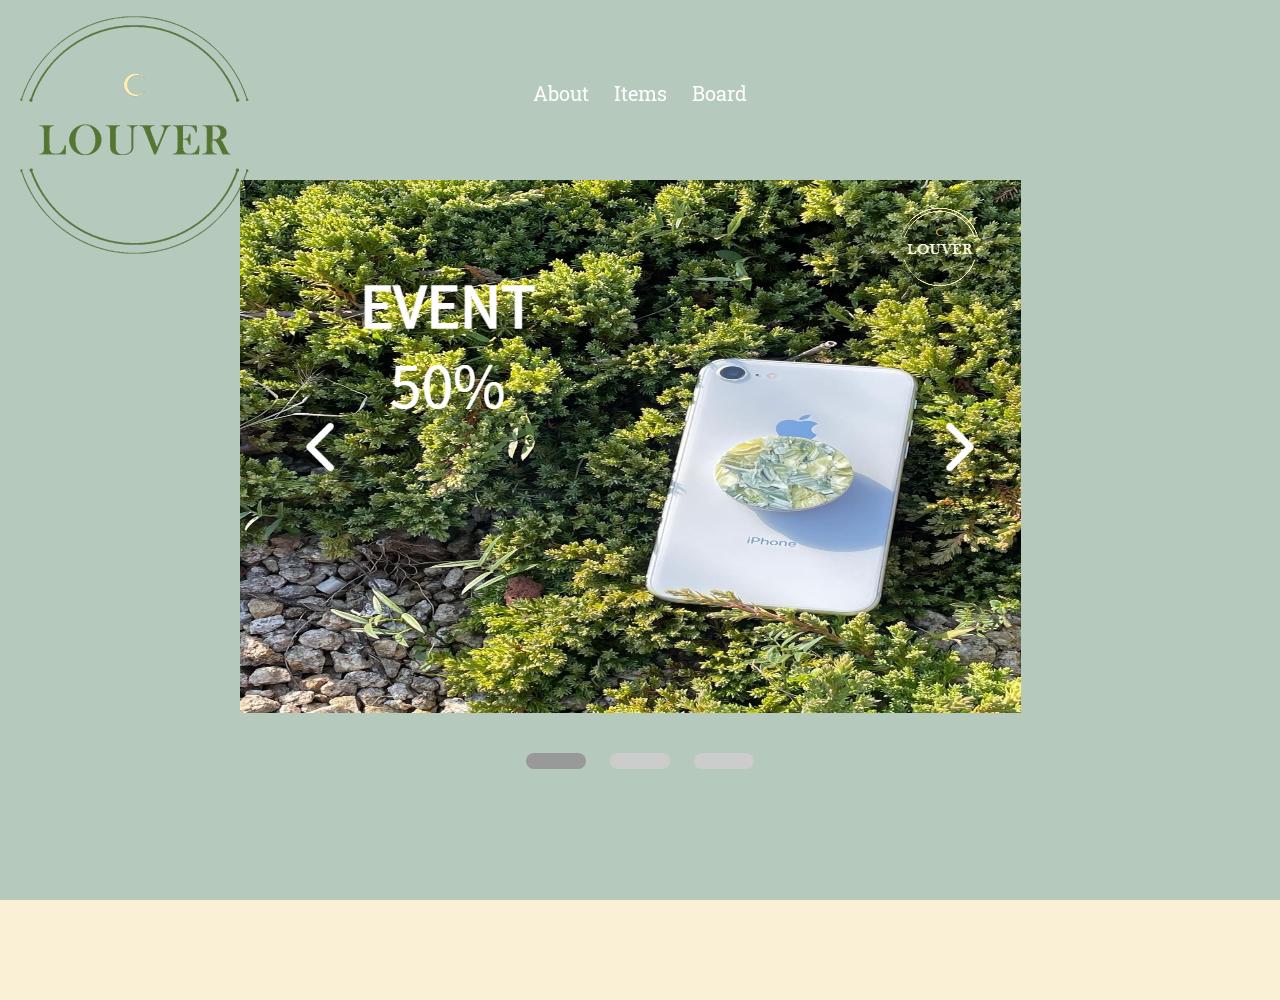
<file: index.html>
<!DOCTYPE html>
<html lang="en">
<head>
    <meta charset="UTF-8">
    <meta http-equiv="X-UA-Compatible" content="IE=edge">
    <meta name="viewport" content="width=device-width, initial-scale=1.0">
    <title>김진희 과제</title>
    <link rel = "stylesheet" href = "./css/main.css">
    <link rel = "stylesheet" href = "./css/scroll.css">
    <style>
        @import url('https://fonts.googleapis.com/css2?family=Roboto+Slab&display=swap');
    </style>
    <link href="https://fonts.googleapis.com/css2?family=Do+Hyeon&family=Nanum+Myeongjo&family=Stylish&display=swap" rel="stylesheet">
</head>
<body>

    <div id="container">
        <header id = "header"> 
            <nav class ="menu">
                <div class="container">
                    <a href="./mainpage.html">
                        <img class = "logo" src="./img/logo.png">
                    </a>
                </div>
                <ul>
                    <li><a href="aboutpage.html" <b>About</b></a></li>
                    <li><a href="itempage.html" <b>Items</b></a></li>
                    <li><a href="boardpage.html" <b>Board</b></a></li>
                </ul>
            </nav>
        </header>
    <div class="list">
        <div class="section">
            <input type="radio" name="slide" id="slide01" checked>
            <input type="radio" name="slide" id="slide02">
            <input type="radio" name="slide" id="slide03">
            <div class="slidewrap">
                <ul class="slidelist">
                    <!-- 슬라이드 영역 -->
                    <li class="slideitem">
                        <img hegith = 400px; src="./img/slide01.png"/>
                    </li>
                    <li class="slideitem">
                        <img src="./img/slide02.png"/>
                    </li>
                    <li class="slideitem">
                        <img src="./img/slide03.png"/>
                    </li class="slideitem">
        
                    <!-- 좌,우 슬라이드 버튼 -->
                    <div class="slide-control">
                        <div>
                            <label for="slide03" class="left"></label>
                            <label for="slide02" class="right"></label>
                        </div>
                        <div>
                            <label for="slide01" class="left"></label>
                            <label for="slide03" class="right"></label>
                        </div>
                        <div>
                            <label for="slide02" class="left"></label>
                            <label for="slide01" class="right"></label>
                        </div>
                    </div>
        
                </ul>
                <!-- 페이징 -->
                <ul class="slide-pagelist">
                    <li><label for="slide01"></label></li>
                    <li><label for="slide02"></label></li>
                    <li><label for="slide03"></label></li>
                </ul>
            </div>
        
            
        </div>
    </div>
    
    
    <div class="list" heigth =80vh>
        <div class="three">
                <div class="notice" style="padding-top:20px;padding-left: 280px;">
                        <a href="./detailpage.html">
                            <div class="title">[공지] 서비스 점검 안내</div><br>
                        </a>
                        <div class="content">서비스 점검으로 인해 6월 15일(화) 오후 1시부터 3시까지 일시적으로 서비스가 중단될 예정입니다. 양해해 주시기 바랍니다.</div>
                </div>
            <div class = "favorites">
                <div class="lists">
                    <img class = "list_img" src="./img/001.png" alt="">
                    <p class = "list_text"> flower</p>
                </div>
                <div class="lists">
                    <img class = "list_img" src="./img/002.png" alt="">
                    <p class = "list_text"> basic</p>
                </div>

                <div class="lists">
                    <img class = "list_img" src="./img/003.png" alt="">
                    <p class = "list_text"> heart</p>
                </div>

                <div class="lists">
                    <img class = "list_img" src="./img/004.png" alt="">
                    <p class = "list_text"> 3종 포함 루버 그립톡!</p>
                </div>
            </div>
        </div>
    </div>
    <footer>
        <ul class="social-icons">
            <li><a href="https://blog.naver.com/louver_grip"><img src="./img/blog.png" style="width:30px; height:30px; "><i class="fab fa-facebook-f"></i></a></li>
            <li><a href="https://instagram.com/louver_official?igshid=MzRlODBiNWFlZA=="><img src="./img/instagram.png" style="width:30px; height:30px; "><i class="fab fa-facebook-f"></i></a></li>
            <li><a href="https://youtube.com/shorts/AHzmXZE8-d0?feature=share"><img src="./img/youtube.png" style="width:30px; height:25px; "><i class="fab fa-facebook-f"></i></a></li>
        </ul>
        <div class="footer-message">대표 : 김진희 | 개인정보관리책임자 : 김진희 | 사업자번호 : 225-87-01399 |</div>
        <div class="footer-message">통신판매업 신고번호 : 2023-충남천안-1251 | ADDRESS: 충청남도 천안시 서북구 한들 2로 88 103동 1903호</div>
        <div class="footer-message">TEL: 010-40563-803 | E-MAIL : khh001206@naver.com</div>
    </footer>
</div>
</body>
</file>
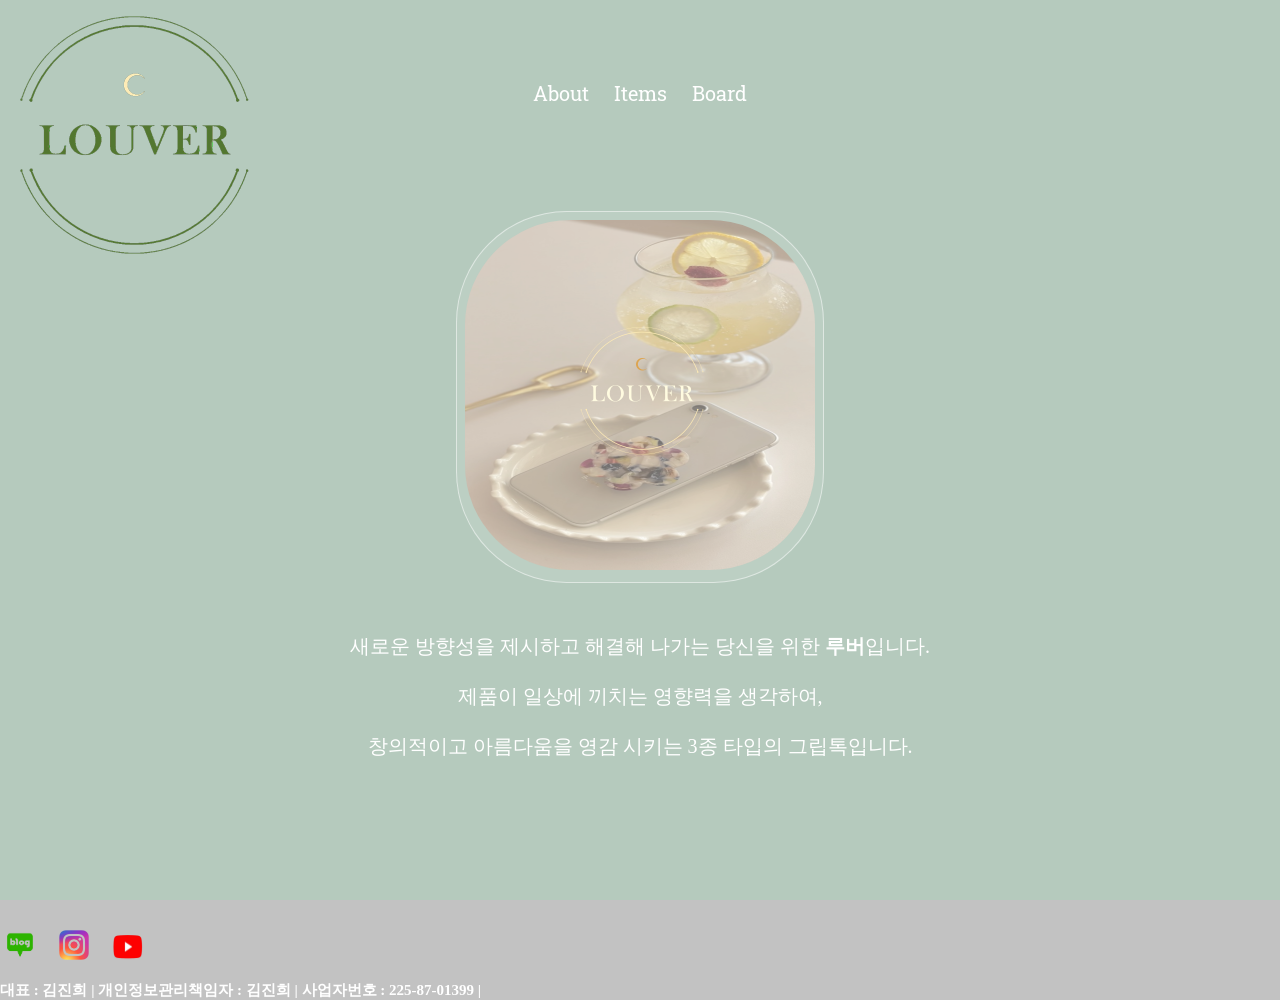
<file: aboutpage.html>
<!DOCTYPE html>
<html lang="en">
<head>
    <meta charset="UTF-8">
    <meta http-equiv="X-UA-Compatible" content="IE=edge">
    <meta name="viewport" content="width=device-width, initial-scale=1.0">
    <title>김진희 과제</title>
    <link rel = "stylesheet" href = "./css/main.css">
    <link rel = "stylesheet" href = "./css/scroll.css">
    <style>
        @import url('https://fonts.googleapis.com/css2?family=Roboto+Slab&display=swap');
    </style>
    <link href="https://fonts.googleapis.com/css2?family=Do+Hyeon&family=Nanum+Myeongjo&family=Stylish&display=swap" rel="stylesheet">
</head> 
<body>

    <div id="container">
        <header id = "header"> 
            <nav class ="menu">
                <div class="container">
                    <a href="./mainpage.html">
                        <img class = "logo" src="./img/logo.png">
                    </a>
                </div>
                <ul>
                    <li><a href="aboutpage.html" <b>About</b></a></li>
                    <li><a href="itempage.html" <b>Items</b></a></li>
                    <li><a href="boardpage.html" <b>Board</b></a></li>
                </ul>
            </nav>
        </header>

    <div class="list">
        <div class="one">
            <span class="profile"><img src="./img/louver.png" width="350px;" height="350px" alt=""/></span> 
            <h3>새로운 방향성을 제시하고 해결해 나가는 당신을 위한 <strong>루버</strong>입니다.<br><br>제품이 일상에 끼치는 영향력을 생각하여,<br><br>창의적이고 아름다움을 영감 시키는 3종 타입의 그립톡입니다.</h3>
        </div>
    </div>
    <footer>
        <ul class="social-icons">
            <li><a href="https://blog.naver.com/louver_grip"><img src="./img/blog.png" style="width:30px; height:30px; "><i class="fab fa-facebook-f"></i></a></li>
            <li><a href="https://instagram.com/louver_official?igshid=MzRlODBiNWFlZA=="><img src="./img/instagram.png" style="width:30px; height:30px; "><i class="fab fa-facebook-f"></i></a></li>
            <li><a href="https://youtube.com/shorts/AHzmXZE8-d0?feature=share"><img src="./img/youtube.png" style="width:30px; height:25px; "><i class="fab fa-facebook-f"></i></a></li>
        </ul>
        <div class="footer-message">대표 : 김진희 | 개인정보관리책임자 : 김진희 | 사업자번호 : 225-87-01399 |</div>
        <div class="footer-message">통신판매업 신고번호 : 2023-충남천안-1251 | ADDRESS: 충청남도 천안시 서북구 한들 2로 88 103동 1903호</div>
        <div class="footer-message">TEL: 010-40563-803 | E-MAIL : khh001206@naver.com</div>
    </footer>
    </div>
</body>
</html>
</file>
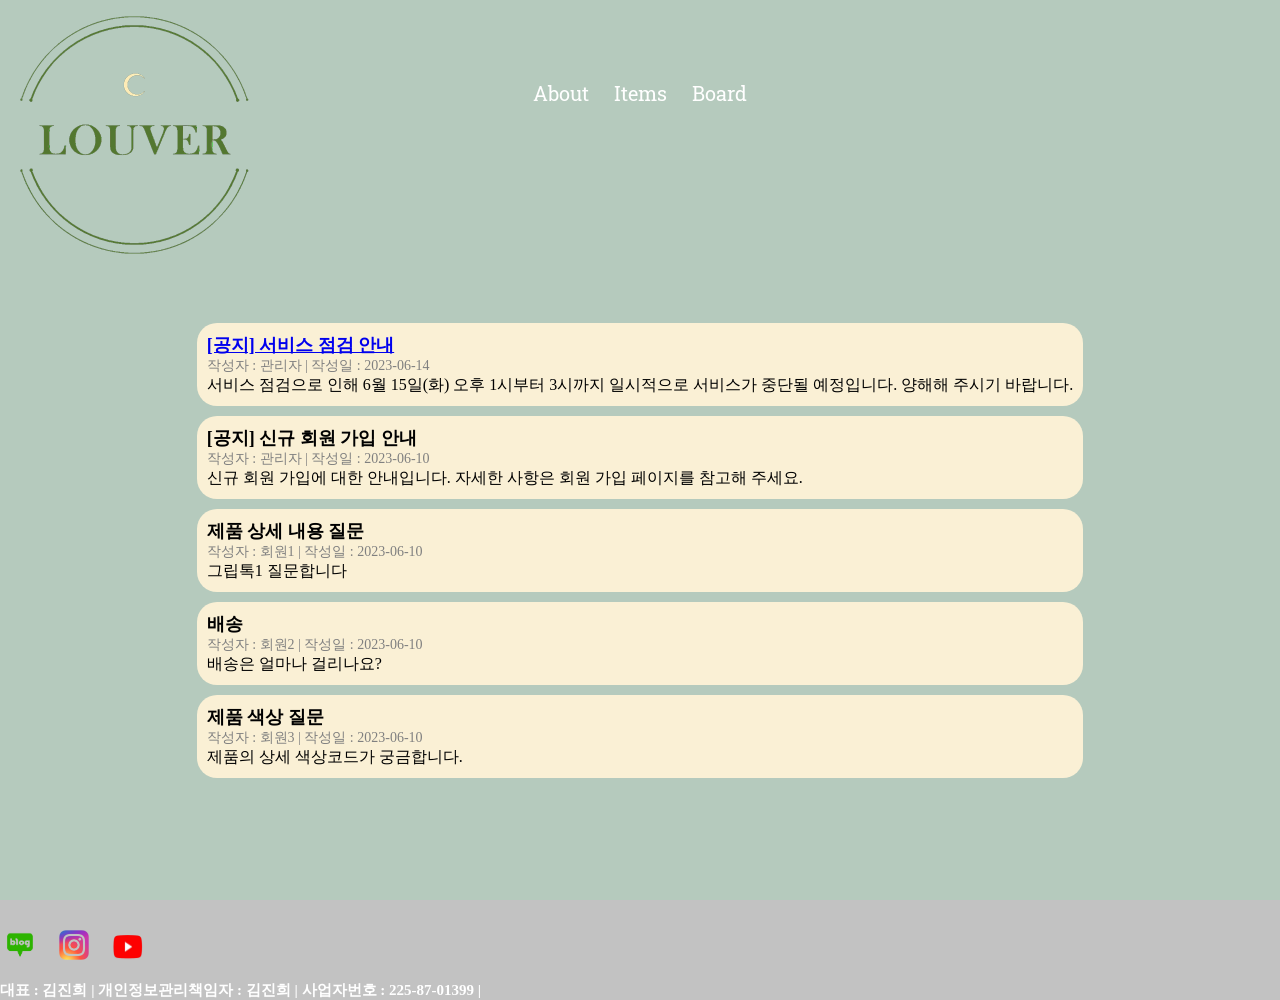
<file: boardpage.html>
<!DOCTYPE html>
<html lang="en">
<head>
    <meta charset="UTF-8">
    <meta http-equiv="X-UA-Compatible" content="IE=edge">
    <meta name="viewport" content="width=device-width, initial-scale=1.0">
    <title>김진희 과제</title>
    <link rel = "stylesheet" href = "./css/main.css">
    <link rel = "stylesheet" href = "./css/scroll.css">
    <style>
        @import url('https://fonts.googleapis.com/css2?family=Roboto+Slab&display=swap');
    </style>
    <link href="https://fonts.googleapis.com/css2?family=Do+Hyeon&family=Nanum+Myeongjo&family=Stylish&display=swap" rel="stylesheet">
</head>
<body>

    <div id="container">
        <header id = "header"> 
            <nav class ="menu">
                <div class="container">
                    <a href="./mainpage.html">
                        <img class = "logo" src="./img/logo.png">
                    </a>
                </div>
                <ul>
                    <li><a href="aboutpage.html" <b>About</b></a></li>
                    <li><a href="itempage.html" <b>Items</b></a></li>
                    <li><a href="boardpage.html" <b>Board</b></a></li>
                </ul>
            </nav>
        </header>
    <div class="list">
        <div class ="blist">
            <div class="blists">
                <div class="notice">
                        <a href="./detailpage.html">
                            <div class="title">[공지] 서비스 점검 안내</div>
                        </a>
                        <div class="meta">작성자 :  관리자  |  작성일 :  2023-06-14</div>
                        <div class="content">서비스 점검으로 인해 6월 15일(화) 오후 1시부터 3시까지 일시적으로 서비스가 중단될 예정입니다. 양해해 주시기 바랍니다.</div>
                </div>
                <div class="notice">
                    <div class="title">[공지] 신규 회원 가입 안내</div>
                    <div class="meta">작성자 :  관리자  |  작성일 :  2023-06-10</div>
                    <div class="content">신규 회원 가입에 대한 안내입니다. 자세한 사항은 회원 가입 페이지를 참고해 주세요.</div>
                </div>
                <div class="notice">
                    <div class="title">제품 상세 내용 질문</div>
                    <div class="meta">작성자 :  회원1  |  작성일 :  2023-06-10</div>
                    <div class="content">그립톡1 질문합니다</div>
                </div>
                <div class="notice">
                    <div class="title">배송</div>
                    <div class="meta">작성자 :  회원2  |  작성일 :  2023-06-10</div>
                    <div class="content">배송은 얼마나 걸리나요?</div>
                </div>
                <div class="notice">
                    <div class="title">제품 색상 질문</div>
                    <div class="meta">작성자 :  회원3  |  작성일 :  2023-06-10</div>
                    <div class="content">제품의 상세 색상코드가 궁금합니다.</div>
                </div>
            </div>
    </div>
    </div>
    <footer>
        <ul class="social-icons">
            <li><a href="https://blog.naver.com/louver_grip"><img src="./img/blog.png" style="width:30px; height:30px; "><i class="fab fa-facebook-f"></i></a></li>
            <li><a href="https://instagram.com/louver_official?igshid=MzRlODBiNWFlZA=="><img src="./img/instagram.png" style="width:30px; height:30px; "><i class="fab fa-facebook-f"></i></a></li>
            <li><a href="https://youtube.com/shorts/AHzmXZE8-d0?feature=share"><img src="./img/youtube.png" style="width:30px; height:25px; "><i class="fab fa-facebook-f"></i></a></li>
        </ul>
        <div class="footer-message">대표 : 김진희 | 개인정보관리책임자 : 김진희 | 사업자번호 : 225-87-01399 |</div>
        <div class="footer-message">통신판매업 신고번호 : 2023-충남천안-1251 | ADDRESS: 충청남도 천안시 서북구 한들 2로 88 103동 1903호</div>
        <div class="footer-message">TEL: 010-40563-803 | E-MAIL : khh001206@naver.com</div>
    </footer>
</body>
</html>
</file>
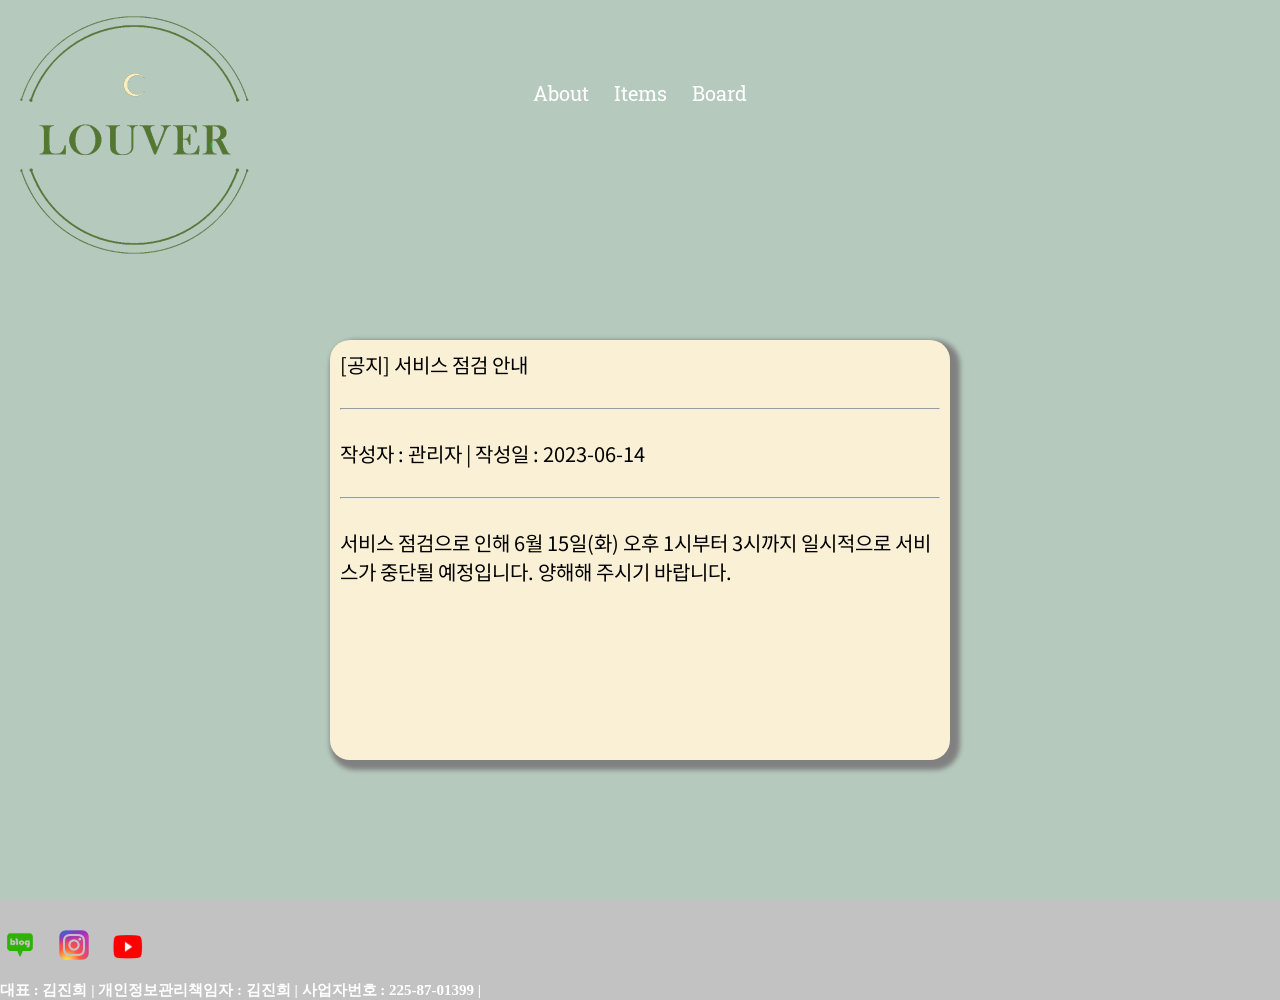
<file: detailpage.html>
<!DOCTYPE html>
<html lang="en">
<head>
    <meta charset="UTF-8">
    <meta http-equiv="X-UA-Compatible" content="IE=edge">
    <meta name="viewport" content="width=device-width, initial-scale=1.0">
    <title>김진희 과제</title>
    <link rel = "stylesheet" href = "./css/main.css">
    <link rel = "stylesheet" href = "./css/scroll.css">
    <style>
        @import url('https://fonts.googleapis.com/css2?family=Roboto+Slab&display=swap');
        @import url('https://fonts.googleapis.com/css2?family=Noto+Sans+KR:wght@100;300;400;500;700;900&display=swap');
    </style>
    </head>
<body>

    <div id="container">
        <header id = "header"> 
            <nav class ="menu">
                <div class="container">
                    <a href="./mainpage.html">
                        <img class = "logo" src="./img/logo.png">
                    </a>
                </div>
                <ul>
                    <li><a href="aboutpage.html" <b>About</b></a></li>
                    <li><a href="itempage.html" <b>Items</b></a></li>
                    <li><a href="boardpage.html" <b>Board</b></a></li>
                </ul>
            </nav>
        </header>
    <div class="list">
        <div class ="blist">
                <div class="detail">
                    <div class="title">[공지] 서비스 점검 안내</div>
                    <br><hr><br>
                    <div class="meta">작성자 :  관리자  |  작성일 :  2023-06-14</div>
                    <br><hr><br>
                    <div class="content">서비스 점검으로 인해 6월 15일(화) 오후 1시부터 3시까지 일시적으로 서비스가 중단될 예정입니다. 양해해 주시기 바랍니다.</div>
                </div>
    </div>
    </div>
    <footer>
        <ul class="social-icons">
            <li><a href="https://blog.naver.com/louver_grip"><img src="./img/blog.png" style="width:30px; height:30px; "><i class="fab fa-facebook-f"></i></a></li>
            <li><a href="https://instagram.com/louver_official?igshid=MzRlODBiNWFlZA=="><img src="./img/instagram.png" style="width:30px; height:30px; "><i class="fab fa-facebook-f"></i></a></li>
            <li><a href="https://youtube.com/shorts/AHzmXZE8-d0?feature=share"><img src="./img/youtube.png" style="width:30px; height:25px; "><i class="fab fa-facebook-f"></i></a></li>
        </ul>
        <div class="footer-message">대표 : 김진희 | 개인정보관리책임자 : 김진희 | 사업자번호 : 225-87-01399 |</div>
        <div class="footer-message">통신판매업 신고번호 : 2023-충남천안-1251 | ADDRESS: 충청남도 천안시 서북구 한들 2로 88 103동 1903호</div>
        <div class="footer-message">TEL: 010-40563-803 | E-MAIL : khh001206@naver.com</div>
    </footer>
</body>
</html>
</file>
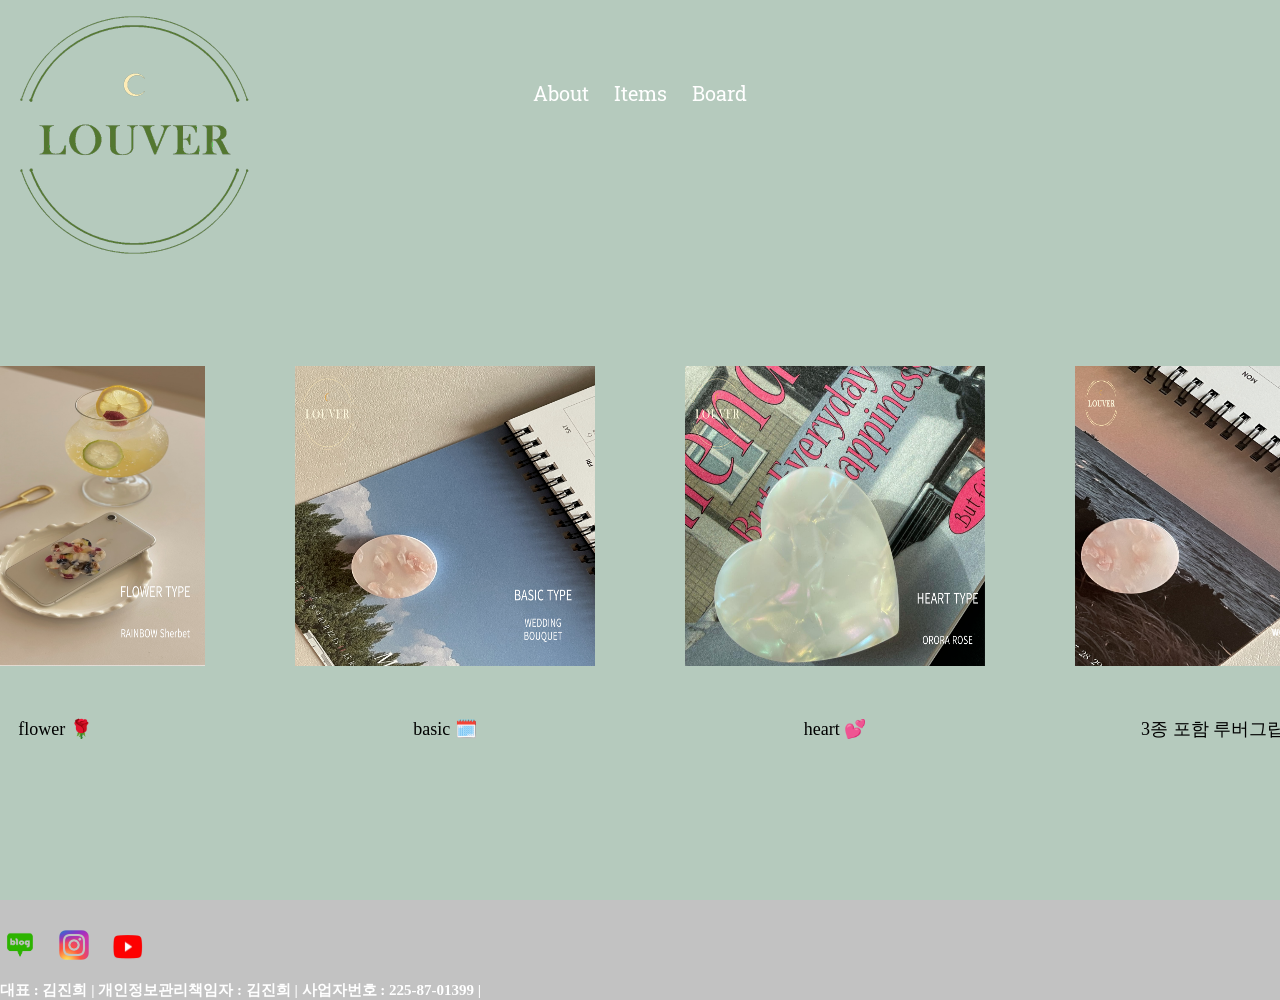
<file: itempage.html>
<!DOCTYPE html>
<html lang="en">
<head>
    <meta charset="UTF-8">
    <meta http-equiv="X-UA-Compatible" content="IE=edge">
    <meta name="viewport" content="width=device-width, initial-scale=1.0">
    <title>김진희 과제</title>
    <link rel = "stylesheet" href = "./css/main.css">
    <link rel = "stylesheet" href = "./css/scroll.css">
    <style>
        @import url('https://fonts.googleapis.com/css2?family=Roboto+Slab&display=swap');
    </style>
    <link href="https://fonts.googleapis.com/css2?family=Do+Hyeon&family=Nanum+Myeongjo&family=Stylish&display=swap" rel="stylesheet">
</head>
<body>

    <div id="container">
        <header id = "header"> 
            <nav class ="menu">
                <div class="container">
                    <a href="./mainpage.html">
                        <img class = "logo" src="./img/logo.png">
                    </a>
                </div>
                <ul>
                    <li><a href="aboutpage.html" <b>About</b></a></li>
                    <li><a href="itempage.html" <b>Items</b></a></li>
                    <li><a href="boardpage.html" <b>Board</b></a></li>
                </ul>
            </nav>
        </header>

    <div class="list">
        <div class="three">
            <h1><br><br></h1>
            <div class = "favorites">
                <div class="lists">
                    <img class = "list_img" src="./img/001.png" alt="">
                    <p class = "list_text"> flower 🌹</p>
                </div>

                <div class="lists">
                    <img class = "list_img" src="./img/002.png" alt="">
                    <p class = "list_text"> basic 🗓️</p>
                </div>

                <div class="lists">
                    <img class = "list_img" src="./img/003.png" alt="">
                    <p class = "list_text"> heart 💕</p>
                </div>

                <div class="lists">
                    <img class = "list_img" src="./img/004.png" alt="">
                    <p class = "list_text">3종 포함 루버그립톡! </p>
                </div>
            </div>
        </div>
    </div>
    <footer>
        <ul class="social-icons">
            <li><a href="https://blog.naver.com/louver_grip"><img src="./img/blog.png" style="width:30px; height:30px; "><i class="fab fa-facebook-f"></i></a></li>
            <li><a href="https://instagram.com/louver_official?igshid=MzRlODBiNWFlZA=="><img src="./img/instagram.png" style="width:30px; height:30px; "><i class="fab fa-facebook-f"></i></a></li>
            <li><a href="https://youtube.com/shorts/AHzmXZE8-d0?feature=share"><img src="./img/youtube.png" style="width:30px; height:25px; "><i class="fab fa-facebook-f"></i></a></li>
        </ul>
        <div class="footer-message">대표 : 김진희 | 개인정보관리책임자 : 김진희 | 사업자번호 : 225-87-01399 |</div>
        <div class="footer-message">통신판매업 신고번호 : 2023-충남천안-1251 | ADDRESS: 충청남도 천안시 서북구 한들 2로 88 103동 1903호</div>
        <div class="footer-message">TEL: 010-40563-803 | E-MAIL : khh001206@naver.com</div>
    </footer>
    </div>
</body>
</html>
</file>
<file: css/main.css>
h3 {
    font-family: 'Pretendard-Thin';
    color: #ffffff;
    text-align: center;
    /* font-style: italic; */
    font-weight: lighter;
    margin-top: 50px;
    font-size: 20px;
}

.logo {
    position: absolute;
    height: 250px;
    top: 10px;
    left: 10px;
  }

/* 상단바 */
.menu * {
    display: inline;
}

.menu li {
    margin: 10px;
}

.menu li a {
    color: rgb(255, 255, 255);
    text-decoration: none;
}

.menu li l {
    align-items: flex-end;
    width: 200px;
    height: 200px;
    background-image: url("logo.png");
    background-repeat: no-repeat;
    background-size: contain;
    opacity: 0.5;
}

.menu ul {
    padding-left: 0px;
}

.menu {
    font-size: 20px;
    /* font-style: italic; */
    align-items: center;
    text-align: center;
    padding-top: 80px;
    position: fixed;
    top: 0;
    left: 0;
    right: 0;
    height: 80px;
}

/* page 1 */

.one {
    background-size: cover;
    text-align: center;
    padding-top: 180px;
    padding-bottom: 130px;
}

.profile {
    border-radius: 30%;
    display: inline-block;
    padding: 0.5rem;
    margin-top: 20px;
    border: 1px solid gray;
    background-color: rgba(255, 255, 255, 0.1);
    border: 1px solid rgb(255, 255, 255, 0.5);
}

.profile img {
    border-radius: 30%;
}

/* page 2 */

.intext {
    float: right;
    margin-top: 35px;
    padding-left: 50px;
}

/* page 3 */

h1 {
    text-align: center;
}

.lists {
    text-align: center;
    font-family: 'Pretendard-Thin';
    display: block;
    text-align: center;
    font-weight: 400;
    font-size: 18px;
    line-height: 1.5;
    /* font-style: italic; */
}

.list_img {
    width: 300px;
    height: 300px;
    display: block;
    margin: 7vh 5vh;
    margin-bottom: 50px;
}

.favorites {
    display: inline-flex;
    margin-top: 60px;
}

/* page 4 */

.four {
    text-align: center;
    align-items: center;
}

.itemcontainer{
    display: inline-block;
    width: 300px
}

.contact_img {
    width: 100%;
    height: 500px;
    padding-bottom: 60px;
}

.ct {
    margin-top: 80px;
    font-family: 'Pretendard-Thin';
    text-decoration: none;
    color: white;
    font-size: 50px;
    /* font-style: italic; */
    margin: 35px;
}




* {
    margin: 0;
    padding: 0;
}

.section input[id*="slide"] {
    display: none;
}

.section .slidewrap {
    padding-top : 15vh;
    max-width: 800px;
    height: 75vh;
    margin: 0 auto;
}

.section .slidelist {
    white-space: nowrap;
    font-size: 0;
    overflow: hidden;
    position: relative;
}

.section .slidelist>li {
    display: inline-block;
    vertical-align: middle;
    width: 100%;
    transition: all .5s;
}

.section .slidelist>li>a {
    display: block;
    position: relative;
}

.section .slidelist>li>a img {
    width: 100%;
}

.section .slidelist label {
    position: absolute;
    z-index: 10;
    top: 50%;
    transform: translateY(-50%);
    padding: 50px;
    cursor: pointer;
}

.section .slidelist .textbox {
    position: absolute;
    z-index: 1;
    top: 50%;
    left: 50%;
    transform: translate(-50%, -50%);
    line-height: 1.6;
    text-align: center;
}
 
.section .slidelist .textbox h3 {
    font-size: 36px;
    color: #fff;
    ;
    transform: translateY(30px);
    transition: all .5s;
}

.section .slidelist .textbox p {
    font-size: 16px;
    color: #fff;
    opacity: 0;
    transform: translateY(30px);
    transition: all .5s;
}

/* input에 체크되면 슬라이드 효과 */
.section input[id="slide01"]:checked~.slidewrap .slidelist>li {
    transform: translateX(0%);
}

.section input[id="slide02"]:checked~.slidewrap .slidelist>li {
    transform: translateX(-100%);
}

.section input[id="slide03"]:checked~.slidewrap .slidelist>li {
    transform: translateX(-200%);
}

/* input에 체크되면 텍스트 효과 */
.section input[id="slide01"]:checked~.slidewrap li:nth-child(1) .textbox h3 {
    opacity: 1;
    transform: translateY(0);
    transition-delay: .2s;
}

.section input[id="slide01"]:checked~.slidewrap li:nth-child(1) .textbox p {
    opacity: 1;
    transform: translateY(0);
    transition-delay: .4s;
}

.section input[id="slide02"]:checked~.slidewrap li:nth-child(2) .textbox h3 {
    opacity: 1;
    transform: translateY(0);
    transition-delay: .2s;
}

.section input[id="slide02"]:checked~.slidewrap li:nth-child(2) .textbox p {
    opacity: 1;
    transform: translateY(0);
    transition-delay: .4s;
}

.section input[id="slide03"]:checked~.slidewrap li:nth-child(3) .textbox h3 {
    opacity: 1;
    transform: translateY(0);
    transition-delay: .2s;
}

.section input[id="slide03"]:checked~.slidewrap li:nth-child(3) .textbox p {
    opacity: 1;
    transform: translateY(0);
    transition-delay: .4s;
}

/* 좌,우 슬라이드 버튼 */
.slide-control>div {
    display: none;
}

.section .left {
    left: 30px;
    background: url('../img/left.png') center center / 100% no-repeat;
}

.section .right {
    right: 30px;
    background: url('../img/right.png') center center / 100% no-repeat;
}

.section input[id="slide01"]:checked~.slidewrap .slide-control>div:nth-child(1) {
    display: block;
}

.section input[id="slide02"]:checked~.slidewrap .slide-control>div:nth-child(2) {
    display: block;
}

.section input[id="slide03"]:checked~.slidewrap .slide-control>div:nth-child(3) {
    display: block;
}

/* 페이징 */
.slide-pagelist {
    text-align: center;
    padding: 20px;
}

.slide-pagelist>li {
    display: inline-block;
    vertical-align: middle;
}

.slide-pagelist>li>label {
    display: block;
    padding: 8px 30px;
    border-radius: 30px;
    background: #ccc;
    margin: 20px 10px;
    cursor: pointer;
}

.section input[id="slide01"]:checked~.slidewrap .slide-pagelist>li:nth-child(1)>label {
    background: #999;
}

.section input[id="slide02"]:checked~.slidewrap .slide-pagelist>li:nth-child(2)>label {
    background: #999;
}

.section input[id="slide03"]:checked~.slidewrap .slide-pagelist>li:nth-child(3)>label {
    background: #999;
}


footer {
    padding-top: 20px;
    width: 100%;
    height: 150px; /* footer의 높이 */
    bottom: 0;
    left: 0;
    background-color: #C2C2C2 ;
    display: block;
    /* position: absolute  */
}

.social-icons {
    list-style: none;
    padding: 0;
    margin: 10px 0;
  }

  .social-icons li {
    display: inline-block;
    margin-right: 10px;
  }

  .social-icons li:last-child {
    margin-right: 0;
  }

  .social-icons a {
    color: #333;
    text-decoration: none;
    font-size: 20px;
    padding: 5px;
    align-items: flex-end;
  }

.footer-message{
    font-weight: bold;
    font-family: 'Pretendard-Thin';
    /* font-family: 'Stylish', sans-serif; */
    font-size: 15px;
    color:#ffffff;
    display: block;
    line-height: 2.0 ;
}
.footer-contact{
    font-size:0.9rem;
    color:#545e6f;
    margin:0.6rem;
}
.footer-copyright{
    font-size:0.9rem;
    color:#545e6f;
    margin:0.6rem;
}

 /* board 관련된 css */
.notice {
    background-color: #FAF0D5;
    padding: 10px;
    margin-bottom: 10px;
    display:block;
    border-radius: 20px;
    margin : 10px;
}

.notice .title {
    font-family: 'Pretendard-Thin';
    font-weight: bold;
    font-size: 18px;
}

.notice .meta {
    font-family: 'Pretendard-Thin';
    font-size: 14px;
    color: gray;
}

.notice .content {
    font-family: 'Pretendard-Thin';
    font-size: 16px;
}

.detail{
    font-family: 'Noto Sans KR', sans-serif;
    font-size : 20px;
    background-color: #FAF0D5;
    padding: 10px;
    width : 600px;
    height: 400px;
    margin-bottom: 10px;
    display:block;
    border-radius: 20px;
    margin : 10px;
    box-shadow: 5px 5px 5px 5px gray;
}
.detial .title{
    /* font-family: 'Stylish', sans-serif; */
    font-family: 'Noto Sans KR', sans-serif;
    font-weight: bold;
    font-size: 20px;
    padding-top : 20px;
}
.detial .meta{
    font-family: 'Noto Sans KR', sans-serif;
    font-size: 14px;
    color: gray;
}
.detial .content{
    font-family: 'Noto Sans KR', sans-serif;
    font-size: 16px;
}
</file>
<file: css/scroll.css>
/* 이 부분이 없으면 스크롤 바 두 개가 생성된다 */

body {
    overflow: hidden;
    font-family: 'Roboto Slab', serif;
}

/* Scroll down */

#container{
    width:100%;
    height:100vh; 
    overflow: auto;
    scroll-behavior: smooth;
    padding-bottom: 100px; /* footer의 높이 */
}
.top{
    width:100%;
    height:30vh;
    display:flex;
    justify-content: center;
    align-items: center;
    scroll-snap-align: center;
}
.list{
    width:100%; 
    height:100vh;   
    display: flex;
    justify-content: center;
    align-items: center;
    scroll-snap-align: center;
}
.blist{
    display:block;
    padding-top:200px;
}

.blists{
    padding :20px;
}


/* .list:nth-child(1){
    background-color: rgb(0, 0, 0);
    background-size: cover;
    background-attachment: fixed; 
    background-position: center; 
} */

.list:nth-child(2){
    background-color:#B5CABD;
    background-size: cover;
    background-attachment: fixed; 
    background-position: center; 
}

.list:nth-child(3){
    background-color: #FAF0D5;
    background-size: cover;
    background-attachment: fixed; 
    background-position: center; 
}

.list:nth-child(4){
    background-color: #e0d8cc;
    background-size: cover;
    background-attachment: fixed; 
    background-position: center; 
}

.list:nth-child(5){
    background-color: #8a6e8a;
    background-size: cover;
    background-attachment: fixed; 
    background-position: center; 
}
</file>
